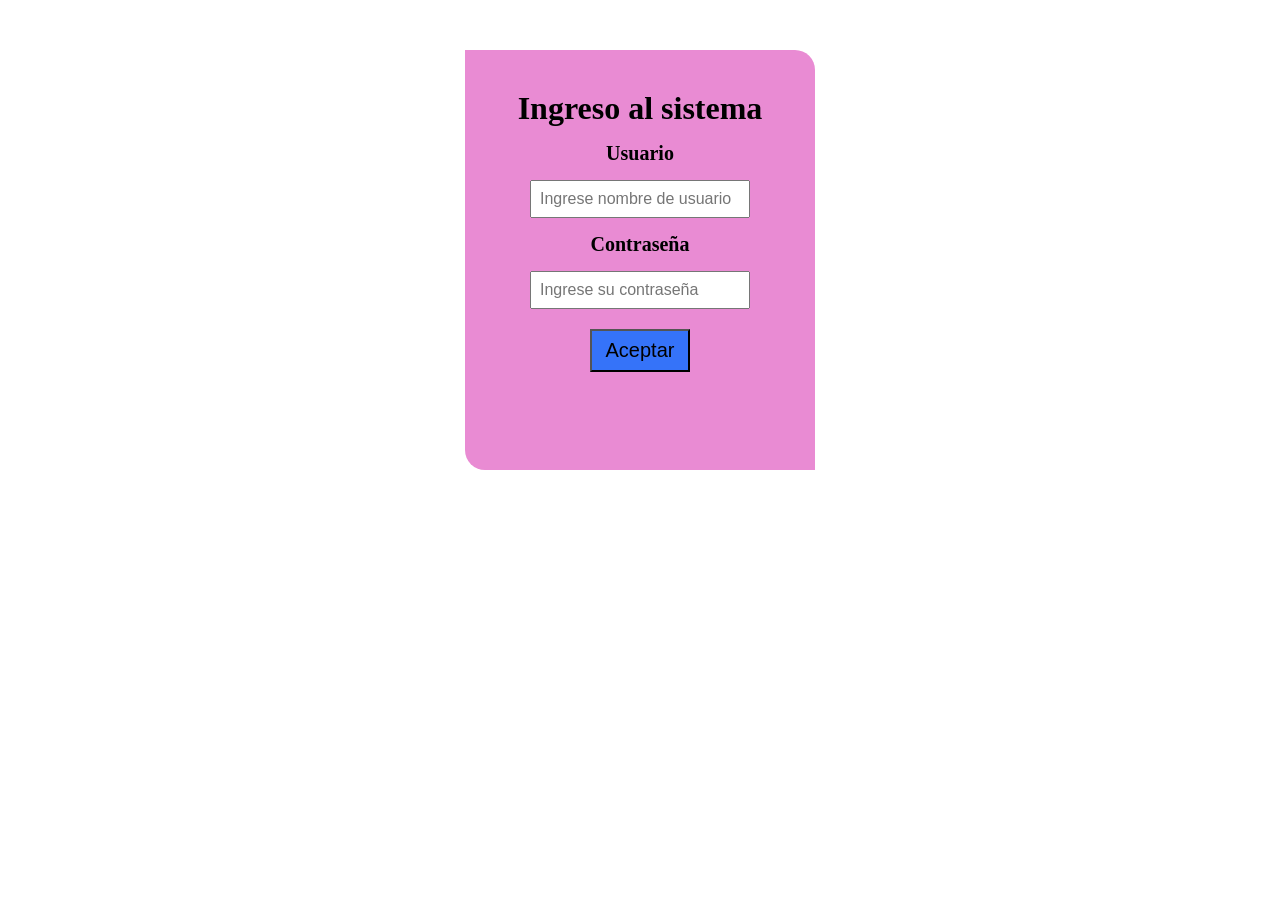
<file: Ceramic_Web/index.html>
<!DOCTYPE html>
<html lang="en">
    <head>
<meta charset = "UTF-8">
<meta name = "viewport" content="widht=device-widht, initial-scale=1.0">
<meta name = "description" content="Aplicación de enseñanza para el manejo de libros">
<meta name = "keywords" content="HTML, CSS, JS, Libros">
<title>CERAMIC</title>
<link rel="stylesheet" href="css/styleLogin.css">
    </head>
<body>
    <form class="form-login" action="">
        <h1>Ingreso al sistema</h1>
        <label for="">Usuario</label>
        <input type="text" id="input user" placeholder="Ingrese nombre de usuario">
        <label for="">Contraseña</label>
        <input type="password"  id="input password" placeholder="Ingrese su contraseña">
        <input type="button" value="Aceptar" onclick="validateUser()">
    </form>
    <script src="js/Login.js"></script>
</body>
</html>
</file>
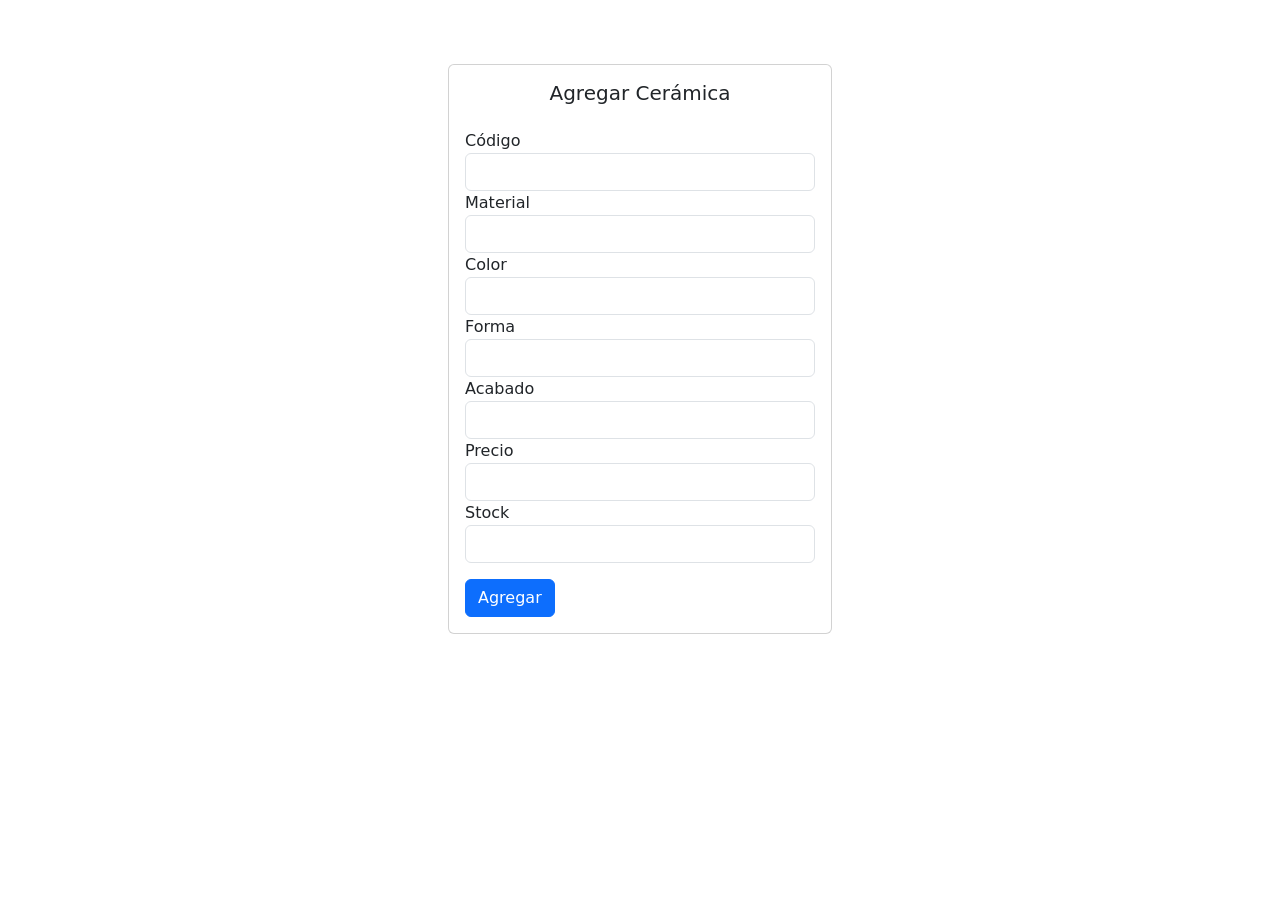
<file: Ceramic_Web/addceramic.html>
<!DOCTYPE html>
<html lang="en">
<head>
    <meta charset="utf-8">
    <meta name="viewport" content="width=device-width, initial-scale=1">
    <title>Agregar Cerámica</title>
    <link rel="stylesheet" href="./css/addceramic.css">
    <link rel="stylesheet" href="./css/bootstrap.min.css">
</head>
<body>
    <div class="card add">
        <div class="card-body">
            <h5 class="card-title">Agregar Cerámica</h5>
            <div class="form-group mt-4">
                <label for="input-code">Código</label>
                <input type="text" class="form-control" id="input-code">
            </div>
            <div class="form-group">
                <label for="input-material">Material</label>
                <input type="text" class="form-control" id="input-material">
            </div>
            <div class="form-group">
                <label for="input-color">Color</label>
                <input type="text" class="form-control" id="input-color">
            </div>
            <div class="form-group">
                <label for="input-form">Forma</label>
                <input type="text" class="form-control" id="input-form">
            </div>
            <div class="form-group">
                <label for="input-acabado">Acabado</label>
                <input type="text" class="form-control" id="input-acabado">
            </div>
            <div class="form-group">
                <label for="input-price">Precio</label>
                <input type="text" class="form-control" id="input-price">
            </div>
            <div class="form-group">
                <label for="input-stock">Stock</label>
                <input type="text" class="form-control" id="input-stock">
            </div>
            <div class="form-group mt-3">
                <button type="button" class="btn btn-primary" id="button-create">Agregar</button>
            </div>
        </div>
    </div>
    <script src="js/bootstrap.bundle.min.js"></script>
    <script src="js/addceramic.js"></script>
</body>
</html>
</file>
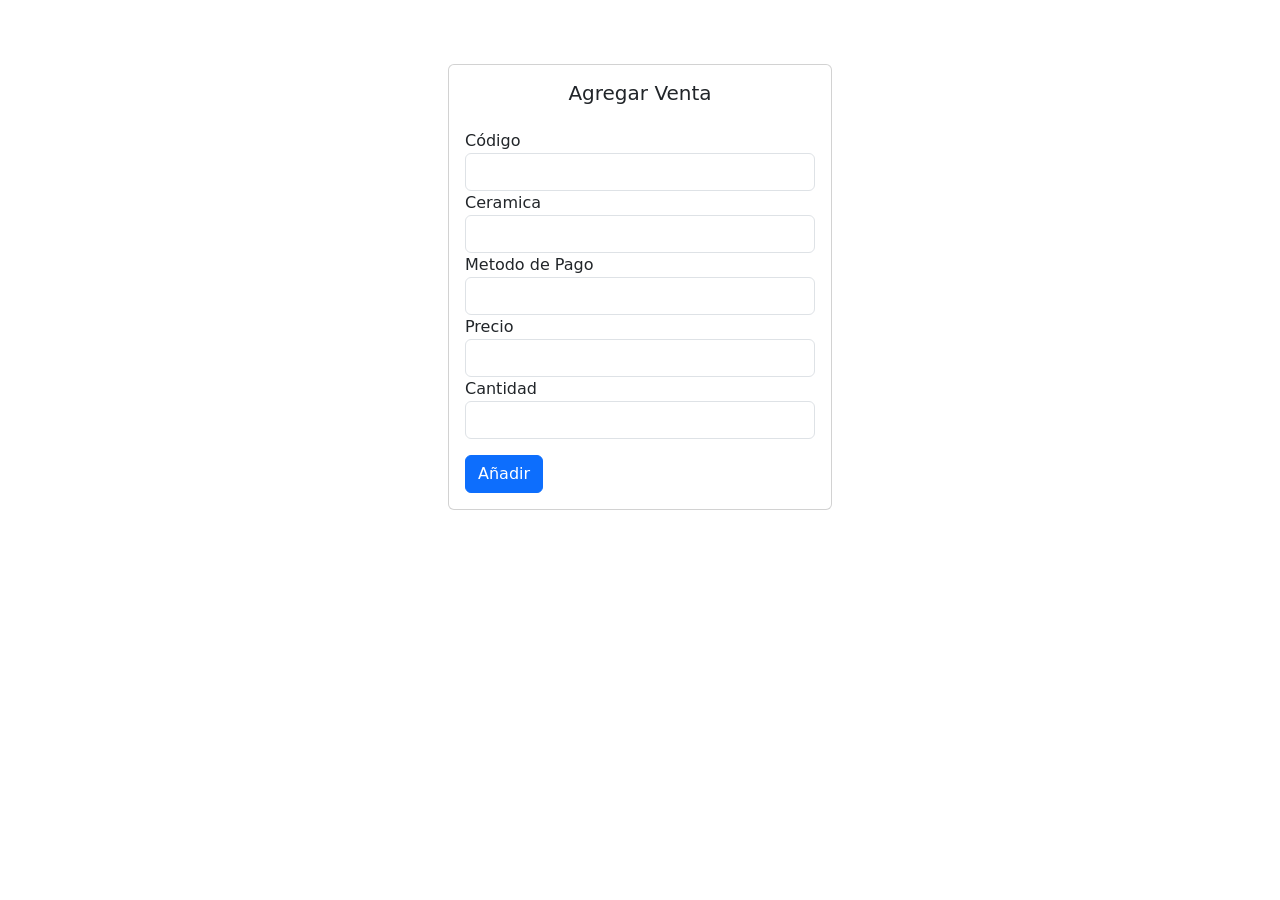
<file: Ceramic_Web/addsale.html>
<!DOCTYPE html>
<html lang="en">
<head>
    <meta charset="utf-8">
    <meta name="viewport" content="width=device-width, initial-scale=1">
    <title>Agregar Venta</title>
    <link rel="stylesheet" href="./css/addsale.css">
    <link rel="stylesheet" href="./css/bootstrap.min.css">
</head> 
<body>
    <div class="card add">
        <div class="card-body">
            <h5 class="card-title">Agregar Venta</h5>
            <div class="form-group mt-4">
                <label for="input-cod">Código</label>
                <input type="text" class="form-control" id="input-cod">
            </div>
            <div class="form-group">
                <label for="input-cod-ceramic">Ceramica</label>
                <input type="text" class="form-control" id="input-cod-ceramic">
            </div>
            <div class="form-group">
                <label for="input-payment">Metodo de Pago</label>
                <input type="text" class="form-control" id="input-payment">
            </div>
            <div class="form-group">
                <label for="input-priceSale">Precio</label>
                <input type="text" class="form-control" id="input-priceSale">
            </div>
            <div class="form-group">
                <label for="input-quantitySold">Cantidad</label>
                <input type="text" class="form-control" id="input-quantitySold">
            </div>
            
            <div class="form-group mt-3">
                <button type="button" class="btn btn-primary" id="button-create">Añadir</button>
            </div>
        </div>
    </div>
    <script src="js/bootstrap.bundle.min.js"></script>
    <script src="js/addsale.js"></script>
</body>
</html>
</file>
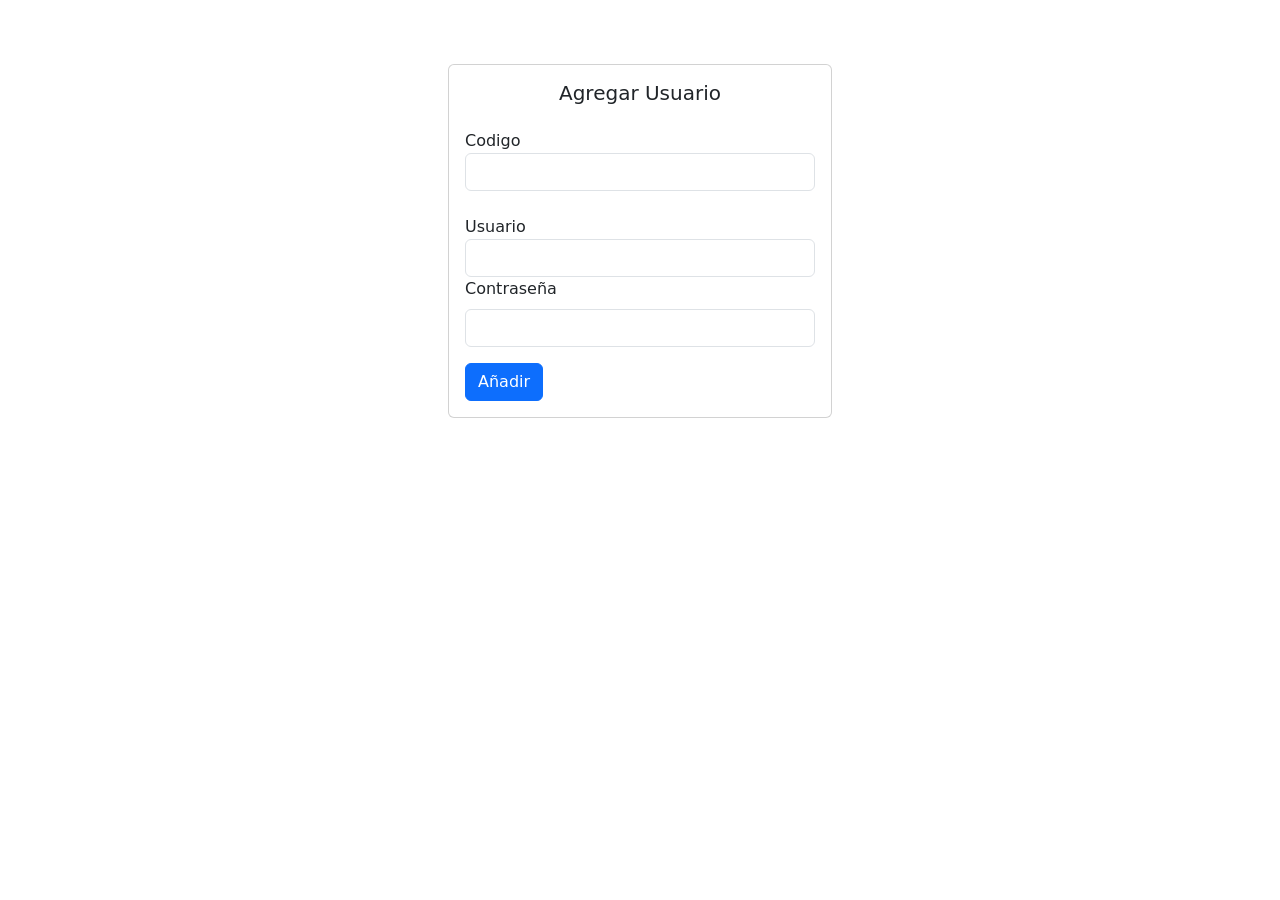
<file: Ceramic_Web/adduser.html>
<!DOCTYPE html>
<html lang="en">
<head>
    <meta charset="utf-8">
    <meta name="viewport" content="width=device-width, initial-scale=1">
    <title>Agregar Usuario</title>
    <link rel="stylesheet" href="./css/adduser.css">
    <link rel="stylesheet" href="./css/bootstrap.min.css">
</head> 
<body>
    <div class="card add">
        <div class="card-body">
            <h5 class="card-title">Agregar Usuario</h5>
            <div class="form-group mt-4">
                <label for="input-code">Codigo</label>
                <input type="text" class="form-control" id="input-code">
            </div>
            <div class="form-group mt-4">
                <label for="input-name">Usuario</label>
                <input type="text" class="form-control" id="input-name">
            </div>
            <div class="form-group">
                <label for="input-password" class="form-label">Contraseña</label>
                <input type="password" class="form-control" id="input-password">
            </div>
            
            <div class="form-group mt-3">
                <button type="button" class="btn btn-primary" id="button-create">Añadir</button>
            </div>
        </div>
    </div>
    <script src="js/bootstrap.bundle.min.js"></script>
    <script src="js/adduser.js"></script>
</body>
</html>
</file>
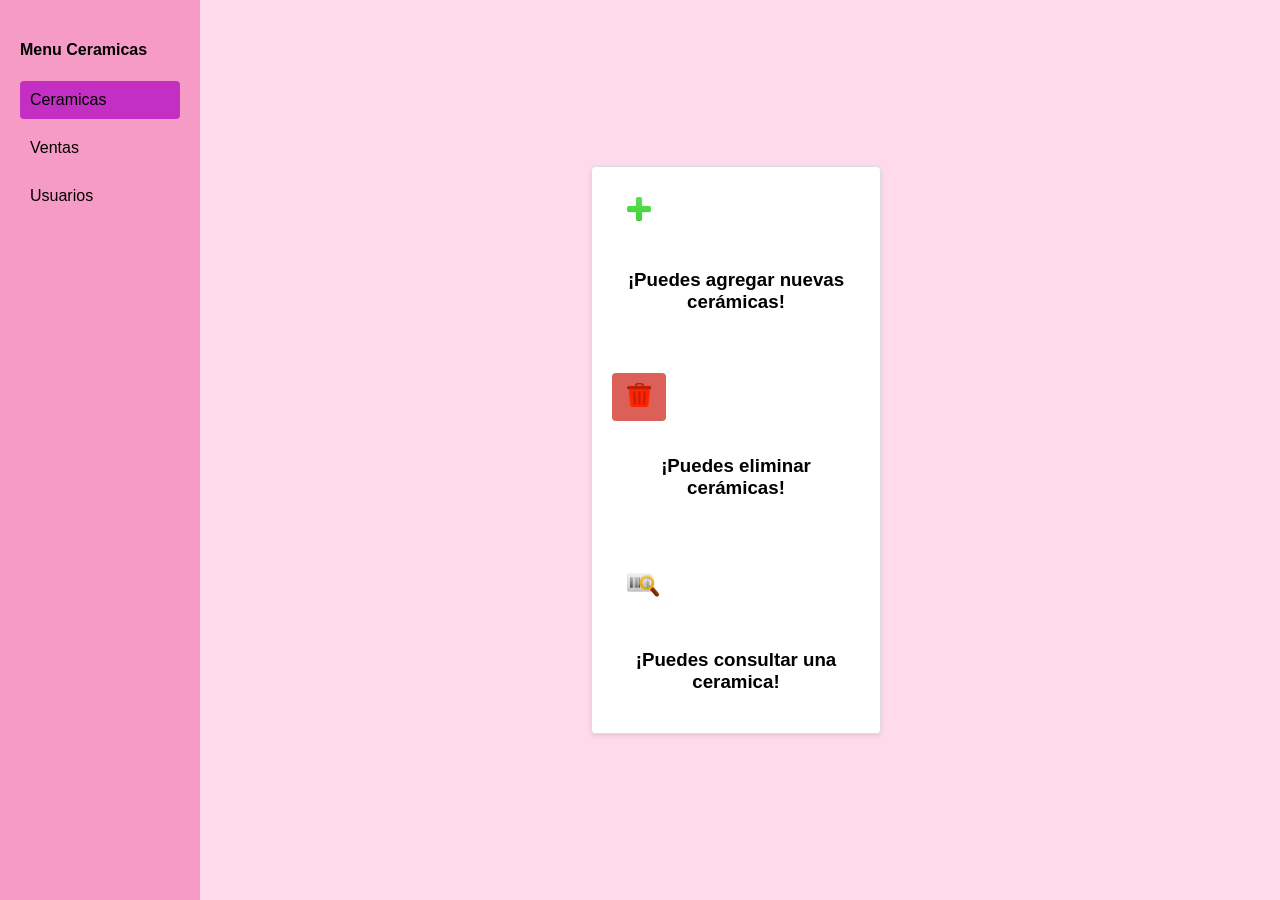
<file: Ceramic_Web/dashboard.html>
<!DOCTYPE html>
<html lang="en">
    <head>
<meta charset = "UTF-8">
<meta name = "viewport" content="widht=device-widht, initial-scale=1.0">
<title>DashBoard Ceramics</title>
<link rel="stylesheet" href="css/style.dashboard.css">
    </head>
<body>
    <div class = "sidebar">
        <h4>Menu Ceramicas</h4>
        <a class="nav-link active" onclick="cleanContent()"  id="button-ceramics">Ceramicas</a>
        <a class="nav-link" onclick="cleanContent()" id="button-borrow">Ventas</a>
        <a class="nav-link" onclick="cleanContent()" id="button-users">Usuarios</a>
    </div>
    <div class = "content" id="content">
        
    </div>
    <script src="js/dashboard.js"></script>
</body>
</html>
</file>
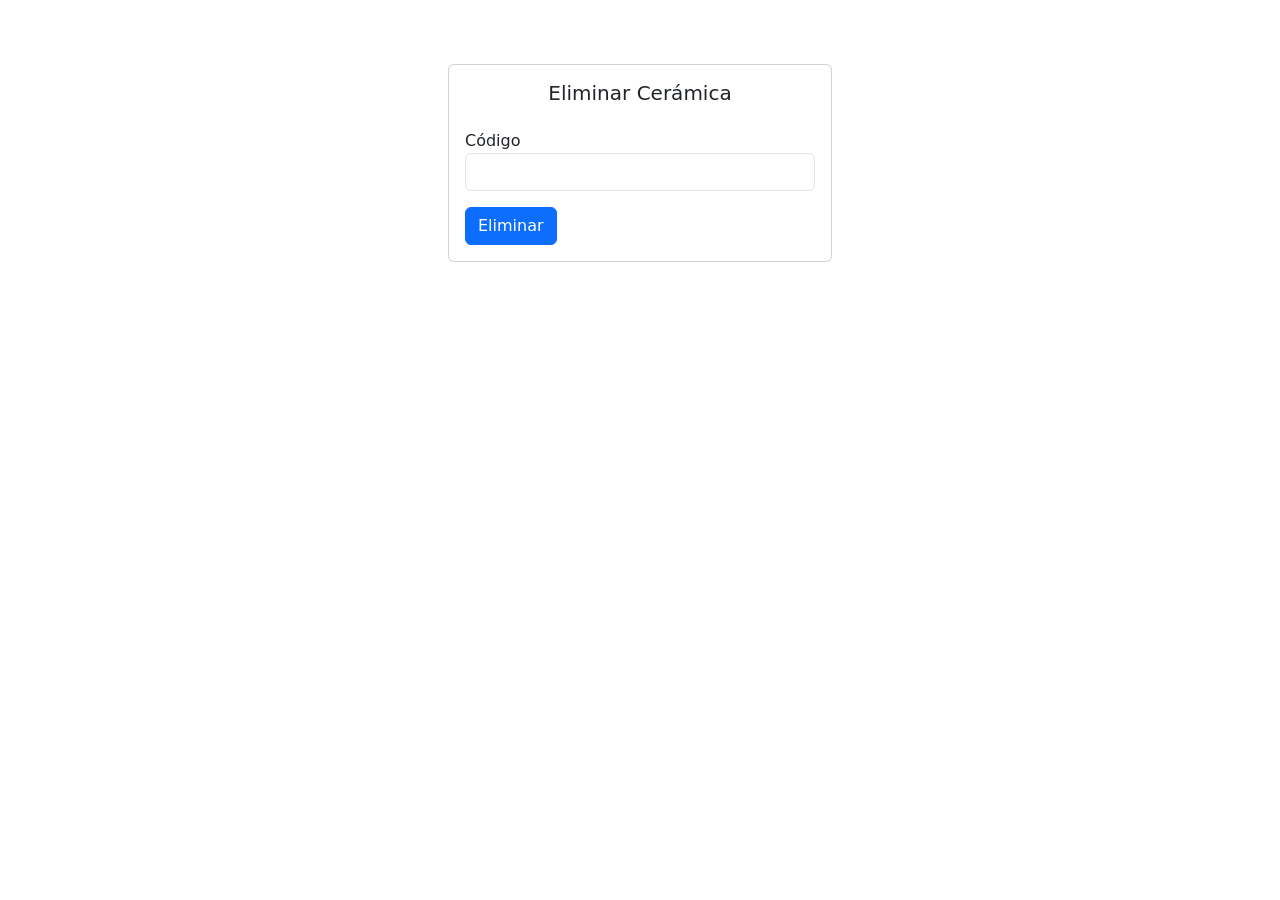
<file: Ceramic_Web/deleteceramic.html>
<!doctype html>
<html lang="en">
<head>
    <meta charset="utf-8">
    <meta name="viewport" content="width=device-width, initial-scale=1">
    <title>Eliminar Cerámica</title>
    <link rel="stylesheet" href="./css/deleteceramic.css">
    <link rel="stylesheet" href="./css/bootstrap.min.css">
</head>
<body>
    <div class="card add">
        <div class="card-body">
            <h5 class="card-title">Eliminar Cerámica</h5>
            <div class="form-group mt-4">
                <label for="input-code">Código</label>
                <input type="text" class="form-control" id="input-code">
            </div>
            <div class="form-group mt-3">
                <button type="button" class="btn btn-primary" id="button-delete">Eliminar</button>
            </div>
        </div>
    </div>
    <script src="js/bootstrap.bundle.min.js"></script>
    <script src="js/deleteceramic.js"></script>
</body>
</html>
</file>
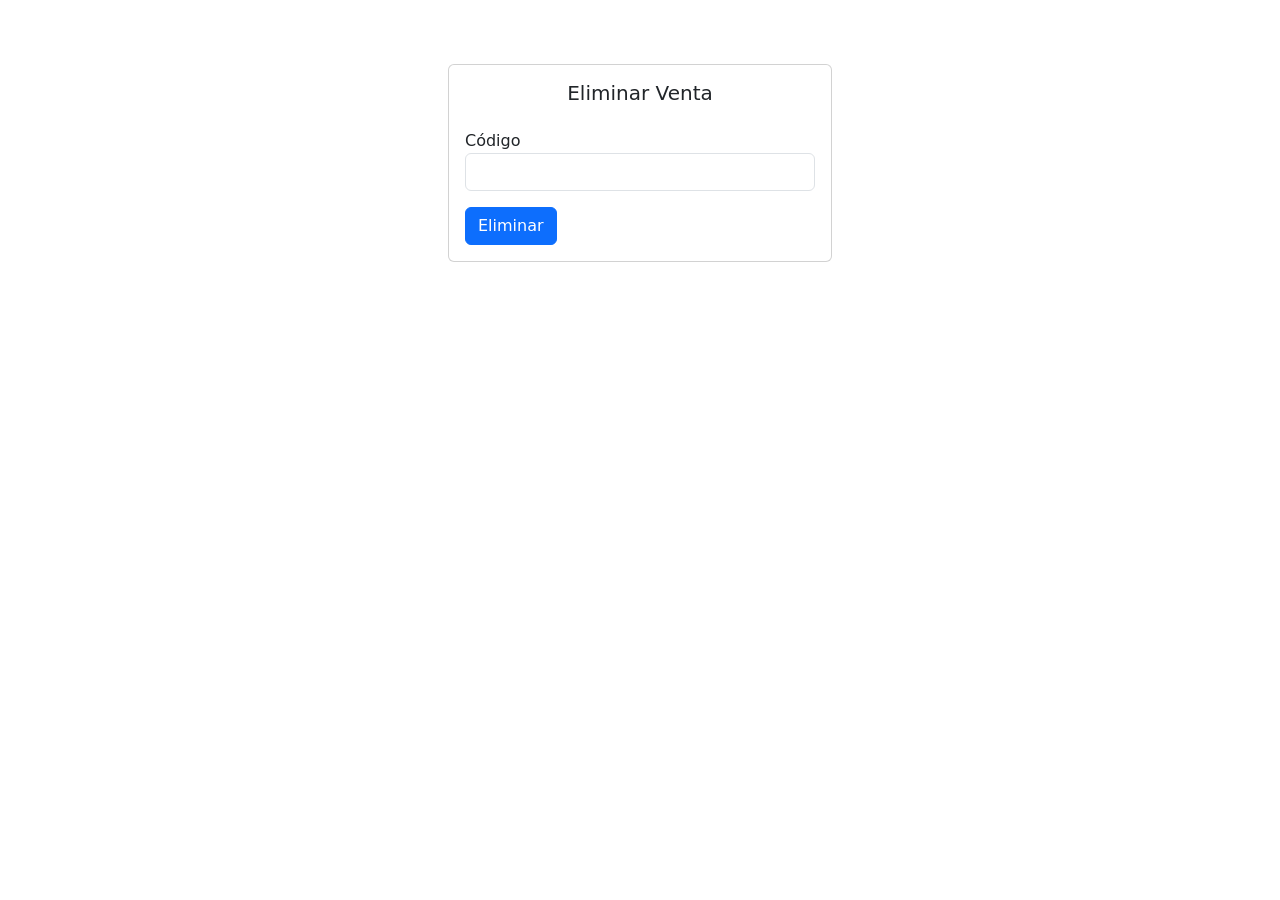
<file: Ceramic_Web/deletesale.html>
<!doctype html>
<html lang="en">
<head>
    <meta charset="utf-8">
    <meta name="viewport" content="width=device-width, initial-scale=1">
    <title>Eliminar Centa</title>
    <link rel="stylesheet" href="./css/deletesale.css">
    <link rel="stylesheet" href="./css/bootstrap.min.css">
</head>
<body>
    <div class="card add">
        <div class="card-body">
            <h5 class="card-title">Eliminar Venta</h5>
            <div class="form-group mt-4">
                <label for="input-code">Código</label>
                <input type="text" class="form-control" id="input-code">
            </div>
            <div class="form-group mt-3">
                <button type="button" class="btn btn-primary" id="button-delete">Eliminar</button>
            </div>
        </div>
    </div>
    <script src="js/bootstrap.bundle.min.js"></script>
    <script src="js/deletesale.js"></script>
</body>
</html>
</file>
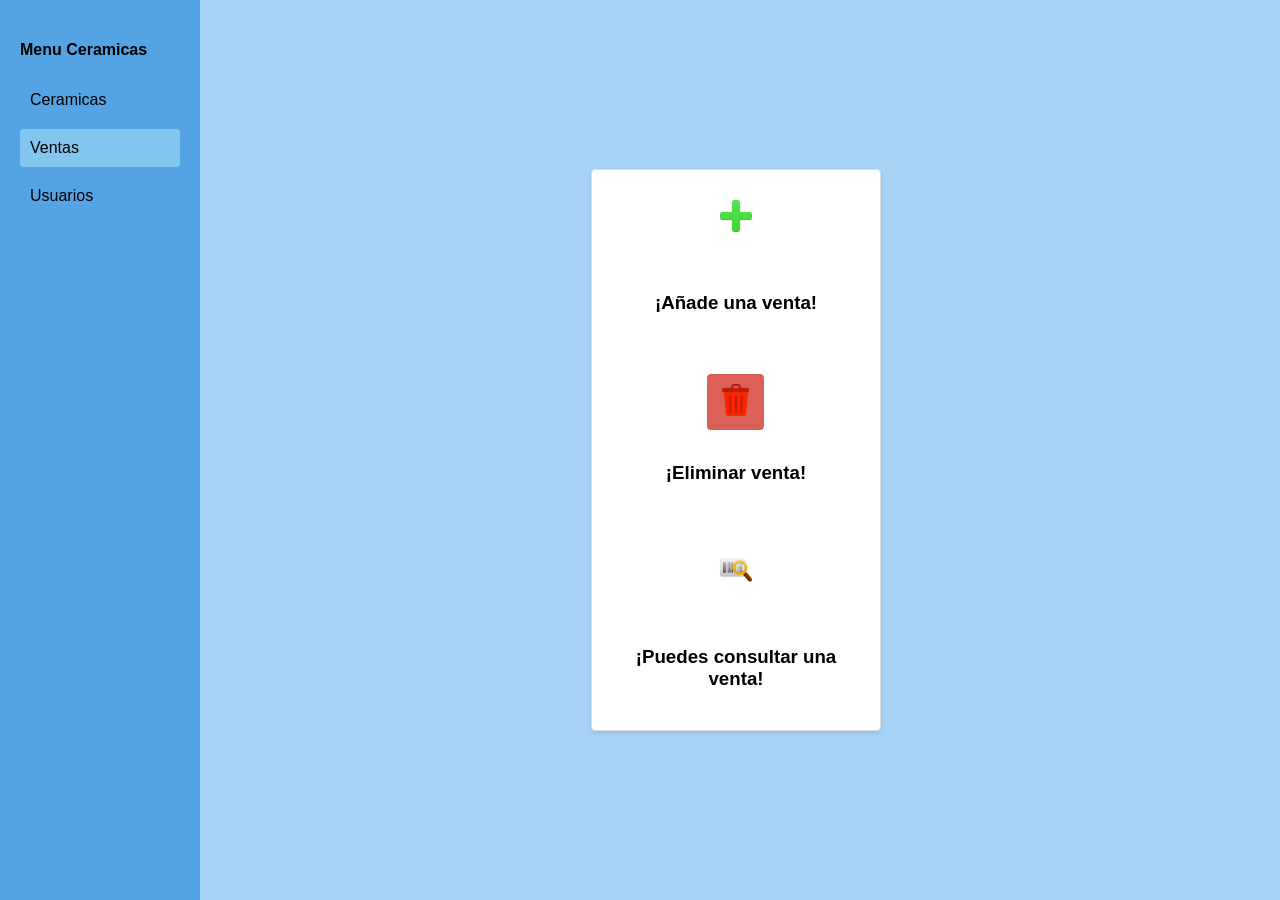
<file: Ceramic_Web/sales.html>
<!DOCTYPE html>
<html lang="en">
    <head>
<meta charset = "UTF-8">
<meta name = "viewport" content="widht=device-widht, initial-scale=1.0">
<title>DashBoard Ceramics</title>
<link rel="stylesheet" href="css/sales.css">
    </head>
<body>
    <div class = "sidebar">
        <h4>Menu Ceramicas</h4>
        <a class="nav-link" onclick="cleanContent()"  id="button-ceramics">Ceramicas</a>
        <a class="nav-link active" onclick="cleanContent()" id="button-borrow">Ventas</a>
        <a class="nav-link" onclick="cleanContent()" id="button-users">Usuarios</a>
    </div>
    <div class = "content" id="content">  
    </div>
    <script src="js/sales.js"></script>
</body>
</html>
</file>
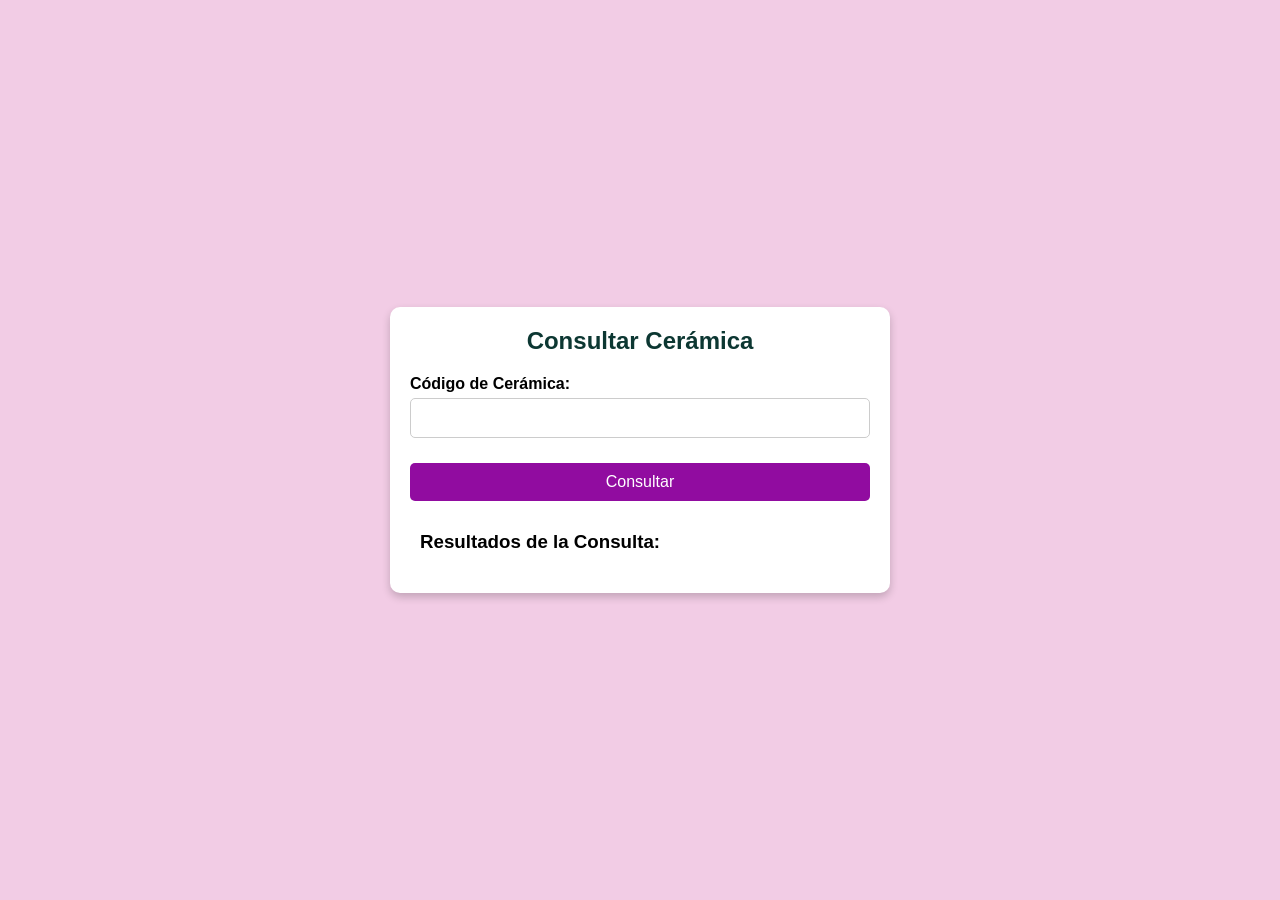
<file: Ceramic_Web/seeceramic.html>
<!DOCTYPE html>
<html lang="en">
<head>
    <meta charset="UTF-8">
    <meta name="viewport" content="width=device-width, initial-scale=1.0">
    <title>Consultar Cerámica</title>
    <link rel="stylesheet" href="css/seeceramic.css">
</head>
<body>
    <div class="query-container">
        <h2>Consultar Cerámica</h2>
        <form id="queryCeramicForm">
            <div class="query-row">
                <label for="query-code">Código de Cerámica:</label>
                <input type="text" id="query-code" name="query-code" required>
            </div>
            <div class="query-row">
                <button type="submit">Consultar</button>
            </div>
        </form>
        <div class="result-container">
            <h3>Resultados de la Consulta:</h3>
            <div id="result">
                <!-- Aquí se mostrarán los resultados -->
            </div>
        </div>
    </div>
    <script src="js/seeceramic.js"></script>
</body>
</html>
</file>
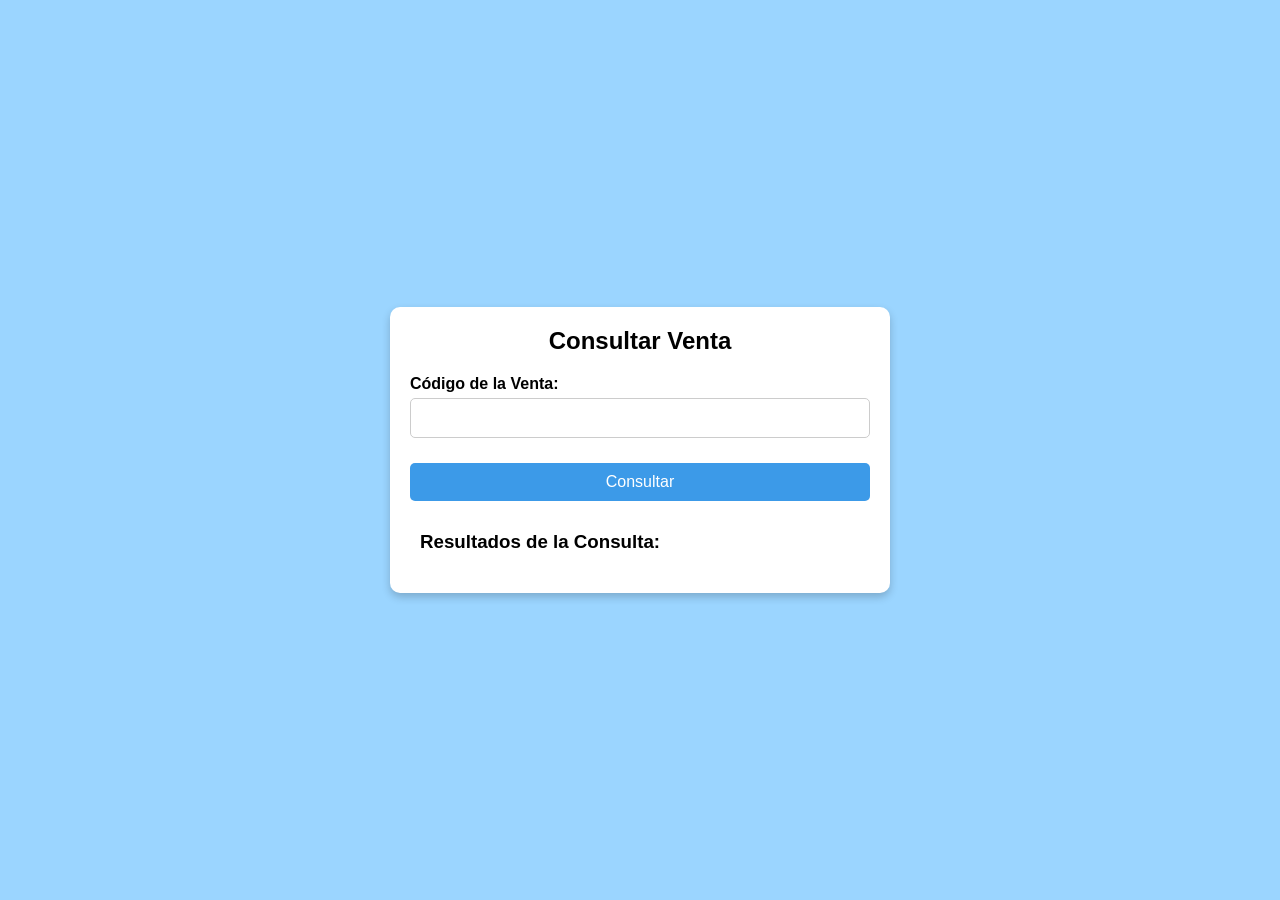
<file: Ceramic_Web/seesales.html>
<!DOCTYPE html>
<html lang="en">
<head>
    <meta charset="UTF-8">
    <meta name="viewport" content="width=device-width, initial-scale=1.0">
    <title>Consultar Venta</title>
    <link rel="stylesheet" href="css/seesales.css">
</head>
<body>
    <div class="query-container">
        <h2>Consultar Venta</h2>
        <form id="querySaleForm">
            <div class="query-row">
                <label for="query-code">Código de la Venta:</label>
                <input type="text" id="query-code" name="query-code" required>
            </div>
            <div class="query-row">
                <button type="submit">Consultar</button>
            </div>
        </form>
        <div class="result-container">
            <h3>Resultados de la Consulta:</h3>
            <div id="result">
            </div>
        </div>
    </div>
    <script src="js/seesales.js"></script>
</body>
</html>
</file>
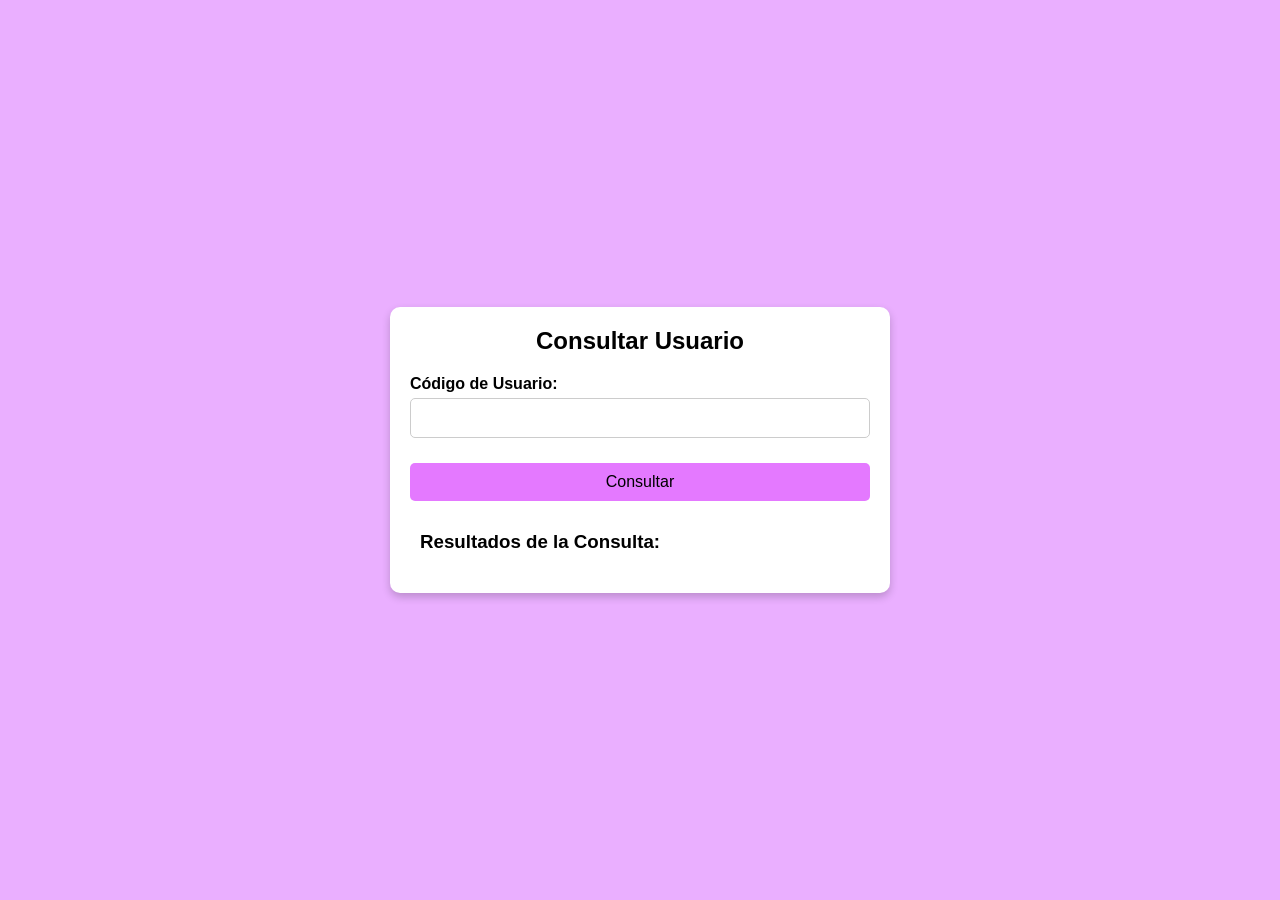
<file: Ceramic_Web/seeusers.html>
<!DOCTYPE html>
<html lang="en">
<head>
    <meta charset="UTF-8">
    <meta name="viewport" content="width=device-width, initial-scale=1.0">
    <title>Consultar Usuario</title>
    <link rel="stylesheet" href="css/seeusers.css">
</head>
<body>
    <div class="query-container">
        <h2>Consultar Usuario</h2>
        <form id="queryUserForm">
            <div class="query-row">
                <label for="query-code">Código de Usuario:</label>
                <input type="text" id="query-code" name="query-code" required>
            </div>
            <div class="query-row">
                <button type="submit">Consultar</button>
            </div>
        </form>
        <div class="result-container">
            <h3>Resultados de la Consulta:</h3>
            <div id="result">
            </div>
        </div>
    </div>
    <script src="js/seeusers.js"></script>
</body>
</html>
</file>
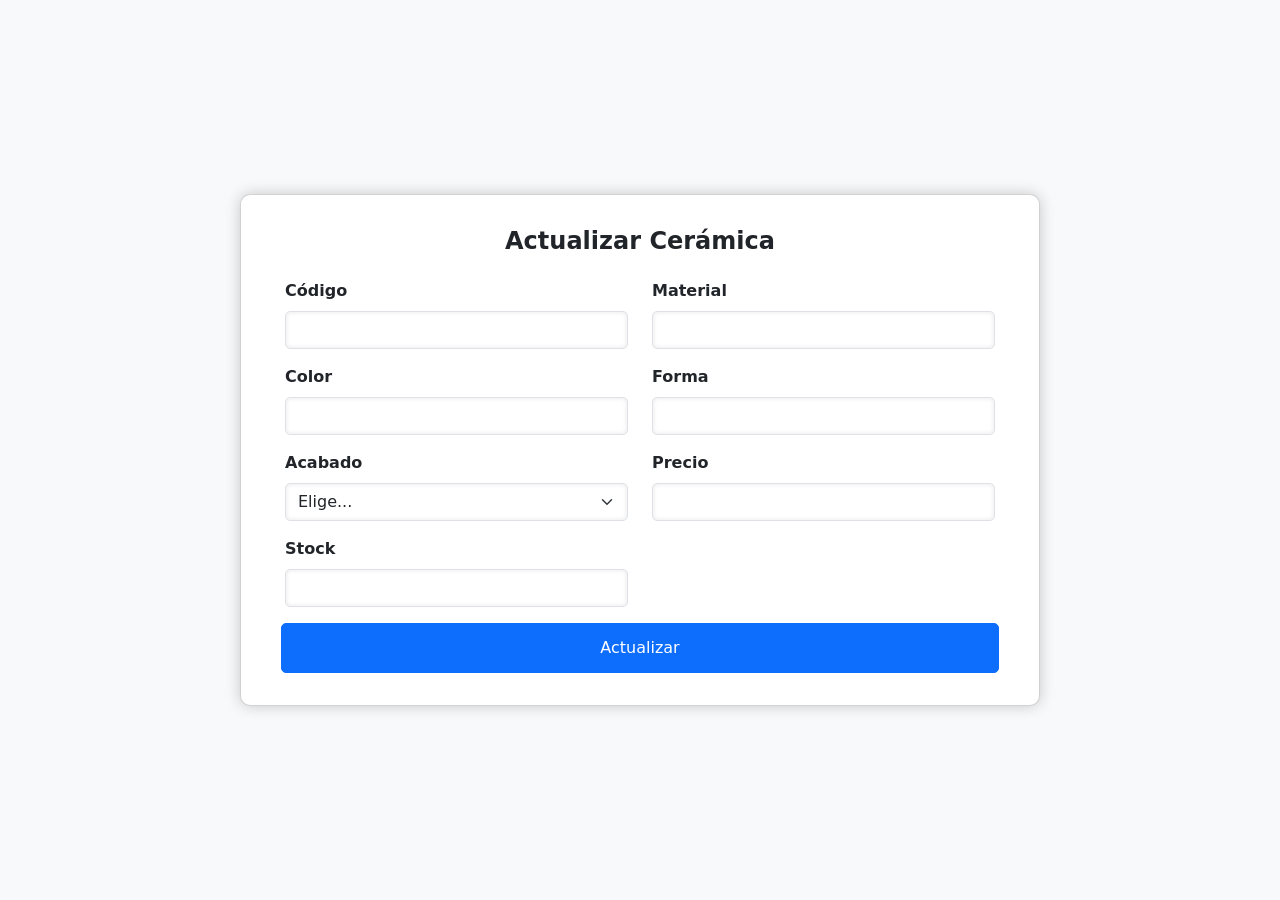
<file: Ceramic_Web/updateceramic.html>
<!DOCTYPE html>
<html lang="en">
<head>
    <meta charset="utf-8">
    <meta name="viewport" content="width=device-width, initial-scale=1">
    <title>Actualizar Cerámica</title>
    <link rel="stylesheet" href="./css/bootstrap.min.css">
    <link rel="stylesheet" href="./css/updateceramic.css">
</head>
<body>
    <div class="card add">
        <div class="card-body">
            <h5 class="card-title">Actualizar Cerámica</h5>
            <form class="row g-3">
                <div class="col-md-6">
                    <label for="input-code" class="form-label">Código</label>
                    <input type="text" class="form-control" id="input-code">
                </div>
                <div class="col-md-6">
                    <label for="input-material" class="form-label">Material</label>
                    <input type="text" class="form-control" id="input-material">
                </div>
                <div class="col-md-6">
                    <label for="input-color" class="form-label">Color</label>
                    <input type="text" class="form-control" id="input-color">
                </div>
                <div class="col-md-6">
                    <label for="input-form" class="form-label">Forma</label>
                    <input type="text" class="form-control" id="input-form">
                </div>
                <div class="col-md-6">
                    <label for="input-acabado" class="form-label">Acabado</label>
                    <select id="input-acabado" class="form-select">
                        <option selected>Elige...</option>
                        <option value="Mate">Mate</option>
                        <option value="Brillante">Brillante</option>
                        <option value="Satinado">Satinado</option>
                        <option value="Texturizado">Texturizado</option>
                    </select>
                </div>
                <div class="col-md-6">
                    <label for="input-price" class="form-label">Precio</label>
                    <input type="text" class="form-control" id="input-price">
                </div>
                <div class="col-md-6">
                    <label for="input-stock" class="form-label">Stock</label>
                    <input type="text" class="form-control" id="input-stock">
                </div>
                <div class="col-12">
                    <button type="button" class="btn btn-primary" id="button-update">Actualizar</button>
                </div>
            </form>
        </div>
    </div>
    <script src="js/bootstrap.bundle.min.js"></script>
    <script src="js/updateceramic.js"></script>
</body>
</html>
</file>
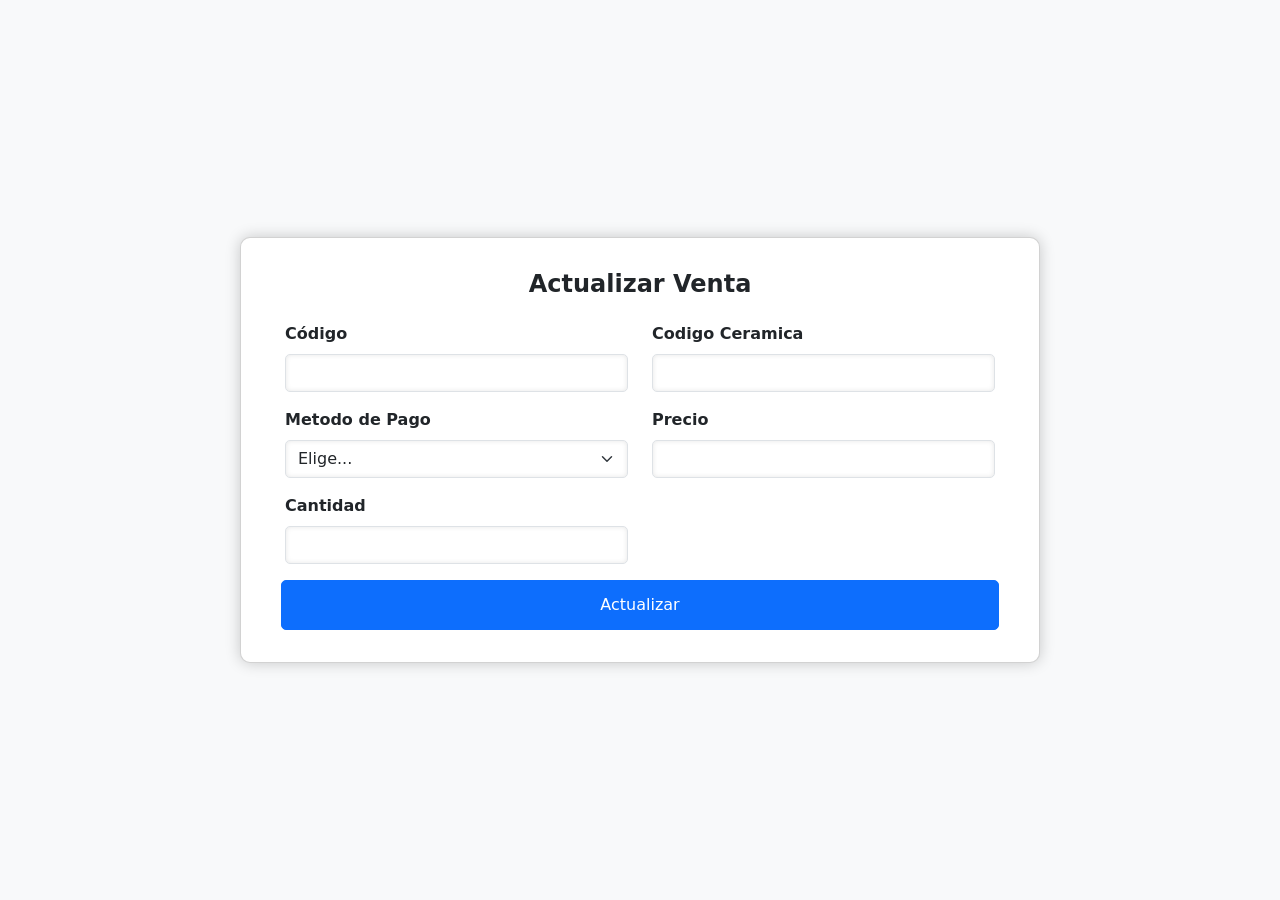
<file: Ceramic_Web/updatesale.html>
<!DOCTYPE html>
<html lang="en">
<head>
    <meta charset="utf-8">
    <meta name="viewport" content="width=device-width, initial-scale=1">
    <title>Actualizar Venta</title>
    <link rel="stylesheet" href="./css/bootstrap.min.css">
    <link rel="stylesheet" href="./css/updatesale.css">
</head>
<body>
    <div class="card add">
        <div class="card-body">
            <h5 class="card-title">Actualizar Venta</h5>
            <form class="row g-3">
                <div class="col-md-6">
                    <label for="input-code" class="form-label">Código</label>
                    <input type="text" class="form-control" id="input-code">
                </div>
                <div class="col-md-6">
                    <label for="input-codCeramic" class="form-label">Codigo Ceramica</label>
                    <input type="text" class="form-control" id="input-codCeramic">
                </div>
                <div class="col-md-6">
                    <label for="input-payment" class="form-label">Metodo de Pago</label>
                    <select id="input-payment" class="form-select">
                        <option selected>Elige...</option>
                        <option value="Cash">Cash</option>
                        <option value="Debir Card">Debit Card</option>
                        <option value="Credir Card">Credit Card</option>
                    </select>
                </div>
                <div class="col-md-6">
                    <label for="input-priceSale" class="form-label">Precio</label>
                    <input type="text" class="form-control" id="input-priceSale">
                </div>
                <div class="col-md-6">
                    <label for="input-quantitySold" class="form-label">Cantidad</label>
                    <input type="text" class="form-control" id="input-quantitySold">
                   
                </div>
                
                <div class="col-12">
                    <button type="button" class="btn btn-primary" id="button-update">Actualizar</button>
                </div>
            </form>
        </div>
    </div>
    <script src="js/bootstrap.bundle.min.js"></script>
    <script src="js/updatesale.js"></script>
</body>
</html>
</file>
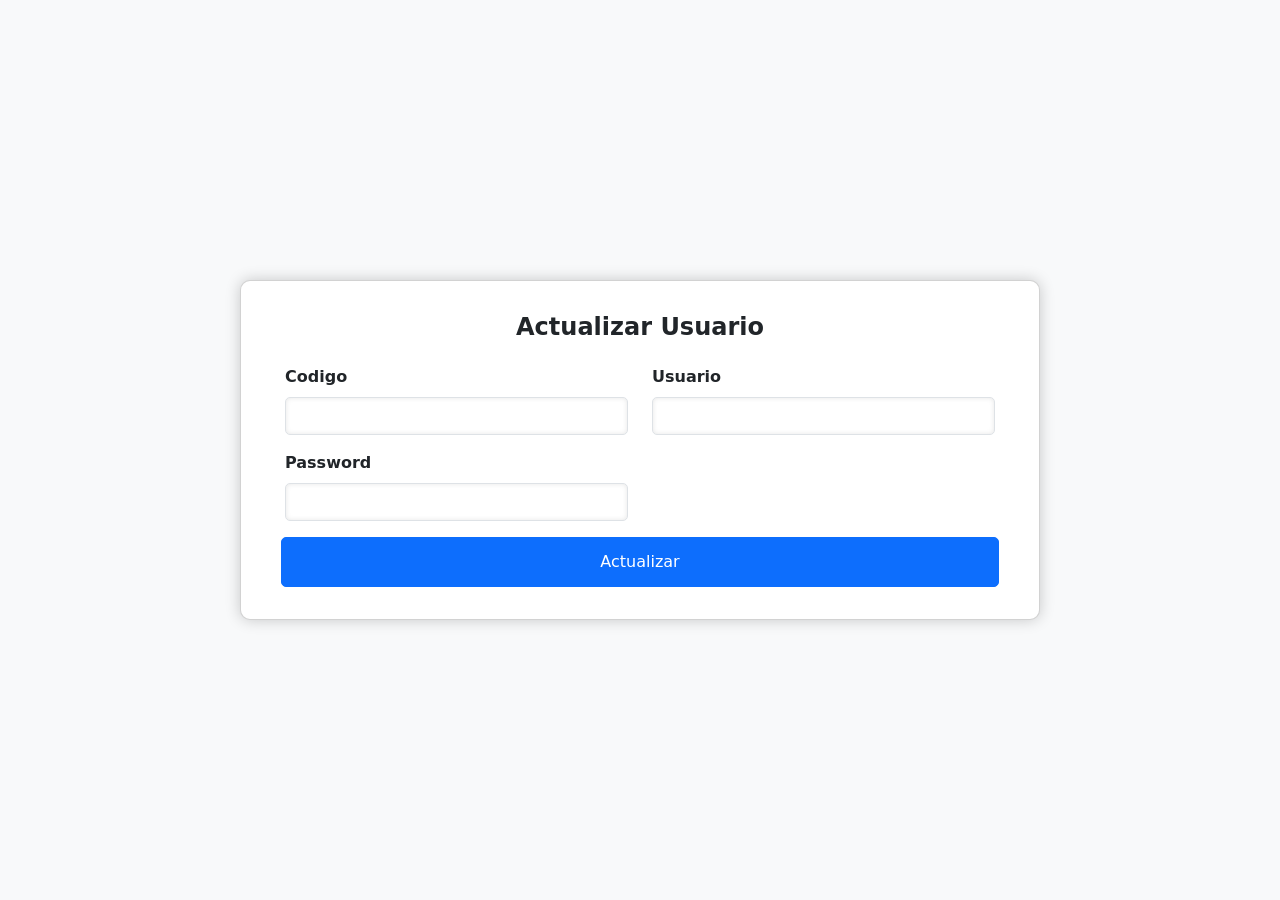
<file: Ceramic_Web/updateuser.html>
<!DOCTYPE html>
<html lang="en">
<head>
    <meta charset="utf-8">
    <meta name="viewport" content="width=device-width, initial-scale=1">
    <title>Actualizar Venta</title>
    <link rel="stylesheet" href="./css/bootstrap.min.css">
    <link rel="stylesheet" href="./css/updateuser.css">
</head>
<body>
    <div class="card add">
        <div class="card-body">
            <h5 class="card-title">Actualizar Usuario</h5>
            <form class="row g-3">
                <div class="col-md-6">
                    <label for="input-code" class="form-label">Codigo</label>
                    <input type="text" class="form-control" id="input-code">
                </div>
                <div class="col-md-6">
                    <label for="input-user" class="form-label">Usuario</label>
                    <input type="text" class="form-control" id="input-user">
                </div>
                <div class="col-md-6">
                    <label for="input-password" class="form-label">Password</label>
                    <input type="password" class="form-control" id="input-password">
                </div>
                
                
                <div class="col-12">
                    <button type="button" class="btn btn-primary" id="button-update">Actualizar</button>
                </div>
            </form>
        </div>
    </div>
    <script src="js/bootstrap.bundle.min.js"></script>
    <script src="js/updateuser.js"></script>
</body>
</html>
</file>
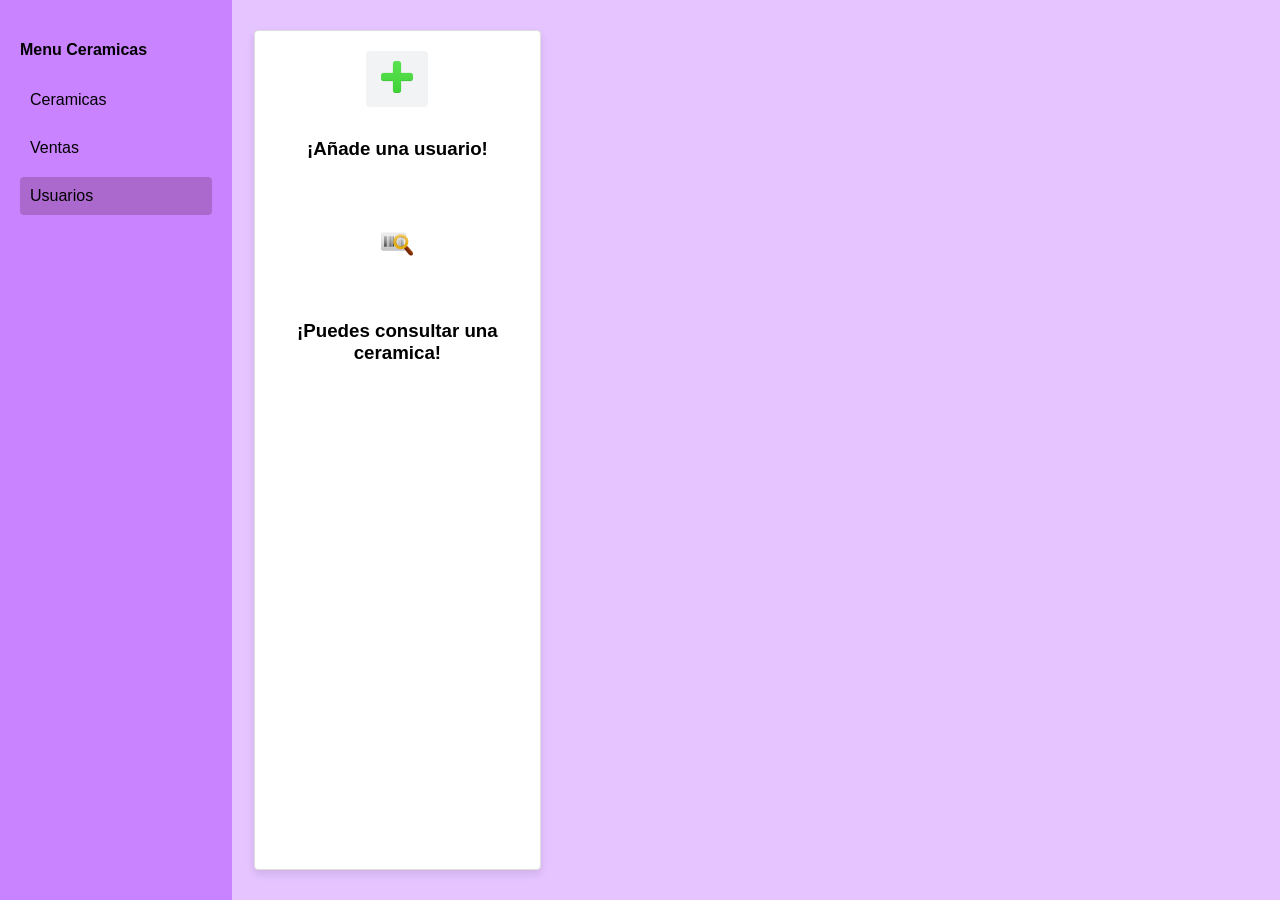
<file: Ceramic_Web/users.html>
<!DOCTYPE html>
<html lang="en">
<head>
    <meta charset="UTF-8">
    <meta name="viewport" content="width=device-width, initial-scale=1.0">
    <title>Usuarios</title>
    <link rel="stylesheet" href="css/users.css">
</head>
<body>
    <div class = "sidebar">
        <h4>Menu Ceramicas</h4>
        <a class="nav-link" onclick="cleanContent()"  id="button-ceramics">Ceramicas</a>
        <a class="nav-link" onclick="cleanContent()" id="button-borrow">Ventas</a>
        <a class="nav-link active" onclick="cleanContent()" id="button-users">Usuarios</a>
    </div>
    <div class="content" id="content"></div>
    <script src="js/users.js"></script>
</body>
</html>
</file>
<file: Ceramic_Web/css/styleLogin.css>
*{
    margin: 0; /*Elimina el margen predeterminado de todos los elementos*/
    padding: 0; /*Elimina el relleno predeterminado de todos los elementos*/
    
}

form {
    width: 350px;
    height:400px;
    background-color: rgb(233, 139, 211);
    padding-top: 20px;
    margin: 50px auto;
    border-top-right-radius: 20px;
    border-bottom-left-radius: 20px;
    box-shadow: -10px 20px 15px 10 px gray;
}

h1{
    color: black;
    text-align: center;
    margin-top: 20px;
    margin-bottom: 30 px;
}

input{
    font-size: 16px;
    padding: 8px; /* Hace que el componente se extiendan en todos los sentidos*/
    display: block; /*Para que se visualice como un bloque*/
    margin: 10px auto; /*Para asignar las margenes, separacion de 10 */
    
    
}

label{
    color: black;
    display: block;
    margin: 15px;
    font-size: 20px;
    font-weight: bold;
    text-align: center;
    
}

input[type= 'button']{
    width: 100px;
    margin-top: 20px;
    font-size: 20px;
    display: block;
    background-color: rgb(53, 115, 249);
    cursor: pointer; /*hace que salga la manito*/
}

input[type= 'button']:hover{
    background-color: rgb(116, 210, 250); /*cambia el color del fondo del boton*/
}
</file>
<file: Ceramic_Web/css/addceramic.css>
.add{
    width: 30%;
    margin: 5% auto;
}
.card-title{
    text-align: center;
}
</file>
<file: Ceramic_Web/css/addsale.css>
.add{
    width: 30%;
    margin: 5% auto;
}
.card-title{
    text-align: center;
}
</file>
<file: Ceramic_Web/css/adduser.css>
.add{
    width: 30%;
    margin: 5% auto;
}
.card-title{
    text-align: center;
}
</file>
<file: Ceramic_Web/css/style.dashboard.css>
body {
    display: flex;
    min-height: 100vh;
    background-color: #ffdaeb;
    margin: 0;
    font-family: Arial, sans-serif;
}

.sidebar {
    width: 12.5%;
    background-color: #f69bc5;
    padding: 20px;
    height: 100vh;
    position: fixed;
    top: 0;
    left: 0;
    color: #000;
    overflow-y: auto;
}

.sidebar h4 {
    color: #000;
}

.sidebar .nav-link {
    display: block;
    color: #000;
    padding: 10px;
    text-decoration: none;
    border-radius: 4px;
    margin-bottom: 10px;
}

.sidebar .nav-link.active, .sidebar .nav-link:hover {
    background-color: #c22fc2;
    color: #000;
}

.content {
    margin-left: 15%;
    padding: 20px;
    flex: 1;
    display: flex;
    flex-wrap: wrap;
}

.card {
    background-color: #fff;
    border: 1px solid #ddd;
    border-radius: 4px;
    overflow: hidden;
    box-shadow: 0 2px 4px rgba(0, 0, 0, 0.1);
    margin: 10px;
    width: calc(30% - 20px);
    display: inline-block;
    vertical-align: top;
}

.card-body {
    padding: 20px;
}

.card-title {
    font-size: 1.25em;
    margin-bottom: 10px;
}

.card-text {
    margin-bottom: 15px;
}

.btn-primary {
    display: inline-block;
    padding: 10px 15px;
    color: #fff;
    background-color: #ffffff;
    text-decoration: none;
    border-radius: 4px;
    margin-bottom: 15px;
}

.btn-primary img {
    width: 24px;
    height: 24px;
}

.btn-primary:hover {
    background-color: #87e17c;
}

.btn-danger {
    display: inline-block;
    padding: 10px 15px;
    color: #fdfdfd;
    background-color: #dc6057;
    text-decoration: none;
    border-radius: 4px;
    cursor: pointer;
    margin-bottom: 15px;
}

.btn-danger img {
    width: 24px;
    height: 24px;

}

.btn-danger:hover {
    background-color: #fa7c72;
}

.btn-other {
    display: inline-block;
    padding: 10px 15px;
    color: #fdfdfd;
    background-color: #ffffff;
    text-decoration: none;
    border-radius: 4px;
    cursor: pointer;
    margin-bottom: 15px;
}

    

.btn-other:hover {
    background-color: #e9f982;
}


.btn-success {
    display: inline-block;
    padding: 10px 15px;
    color: #fff;
    background-color: #28a745;
    text-decoration: none;
    border-radius: 4px;
    cursor: pointer;
    margin-bottom: 15px;
}

.btn-success img {
    width: 24px;
    height: 24px;
}

.btn-success:hover {
    background-color: #5dc268;
}

.margin {
    margin-left: 5px;
}

h3 {
    margin-bottom: 20px;
    text-align: center;
}

#content {
    padding: 30px;
    width: 85%; 
    display: flex; 
    flex-wrap: wrap; 
    justify-content: space-around; 
    align-items: center; 
}
</file>
<file: Ceramic_Web/css/deleteceramic.css>
.add{
    width: 30%;
    margin: 5% auto;
}
.card-title{
    text-align: center;
}
</file>
<file: Ceramic_Web/css/deletesale.css>
.add{
    width: 30%;
    margin: 5% auto;
}
.card-title{
    text-align: center;
}
</file>
<file: Ceramic_Web/css/sales.css>
body{
    display: flex; /*Utiliza el modelo de caja flexible para el diseño de la pagina*/
    min-height: 100vh; /*Establece una altura minima de la pnatalla completa*/
    background-color: #a7d3f7;
    margin: 0; /*Elimina el margen predeterminado del cuerpo*/
    font-family: Arial, sans-serif; /*Establece la fuente de texto*/
}

.sidebar{
    width: 12.5%;
    background-color: #54a3e4;
    padding: 20px;
    height: 100vh;
    position: fixed; /*Para que no se mueva conforme se varie las diemnsiones de la pantalla*/
    top: 0; /*Separacion a la derecha*/
    left: 0;
    color: #000; /*color de la letra*/
    overflow-y: auto; /*barra de desplazamiento conforme vaya avanzando, como un scroll*/
}

.sidebar h4{ /*estilo que solo se aplica al componente h4*/
    color: #000;
}

h3 {
    margin-bottom: 20px;
    text-align: center; /* Esta línea centra el texto en los elementos <h3> */
}

.sidebar .nav-link{
    display: block;
    color: #000;
    padding: 10px; /*relleno interno de 10px*/
    text-decoration: none;
    border-radius: 4px; /*redondea las esquinas de los enlaces*/
    margin-bottom: 10px; /*añade una margen inferior en los enlaces*/
}

.sidebar .nav-link.active, .sidebar .nav-link:hover{
    background-color: #82c5ee;
    color: #000;
}

.content{
    margin-left: 15%;
    padding: 20px;
    flex: 1;
    display: flex;
    flex-wrap: wrap;
}

.card{
    background-color: #fff;
    border: 1px solid #ddd;
    border-radius: 4px;
    overflow: hidden;
    box-shadow: 0 2px 4px rgba(0, 0, 0, 0.1);
    margin: 10px;
    width: calc(30% - 20px);
    display: inline-block;
    vertical-align: top;
}

.card-body{
    padding: 20px;
    text-align: center;
}

.card-title{
    font-size: 1.25em;
    margin-bottom: 10px;
}

.card-text{
    margin-bottom: 15px;
}

.btn-primary{
    display: inline-block;
    padding: 10px 15px;
    color: #fff;
    background-color: #ffffff;
    text-decoration: none;
    border-radius: 4px;
    margin-bottom: 15px;
}

.btn-primary:hover{
    background-color: #87e17c;
}

.btn-danger {
    display: inline-block; /* Muestra los botones como elementos en línea de bloque */
    padding: 10px 15px; /* Añade un relleno interno de 10px en la parte superior e inferior y 15px en los lados */
    color: #fdfdfd; /* Establece el color del texto en blanco */
    background-color: #dc6057; /* Establece el color de fondo azul */
    text-decoration: none; /* Elimina el subrayado de los botones */
    border-radius: 4px; /* Redondea las esquinas de los botones */
    cursor: pointer;
  }
  
  .btn-danger:hover {
    background-color: #FE6D66; /* Establece un color de fondo más oscuro cuando el botón se desplaza sobre él */
  }
  
  .btn-success {
    display: inline-block; /* Muestra los botones como elementos en línea de bloque */
    padding: 10px 15px; /* Añade un relleno interno de 10px en la parte superior e inferior y 15px en los lados */
    color: #fff; /* Establece el color del texto en blanco */
    background-color: #50BF07; /* Establece el color de fondo azul */
    text-decoration: none; /* Elimina el subrayado de los botones */
    border-radius: 4px; /* Redondea las esquinas de los botones */
    cursor: pointer;
  }
  
  .margin{
    margin-left: 2%;
  }
  
  .btn-success:hover {
    background-color: #9AD672; /* Establece un color de fondo más oscuro cuando el botón se desplaza sobre él */
  }

  .btn-other {
    display: inline-block;
    padding: 10px 15px;
    color: #fdfdfd;
    background-color: #ffffff;
    text-decoration: none;
    border-radius: 4px;
    cursor: pointer;
    margin-bottom: 15px;
}


.btn-other:hover {
    background-color: #e9f982;
}

  h3{
    font-weight: bold;
    margin-top: 12.5%;
  }


/*Para cuando se minice la pantalla se sobreescribe */
@media(max-width: 768px){
    .sidebar {
        width: 80%; /* Establece el ancho de la barra lateral al 100% del contenedor */
        height: auto; /* Permite que la altura de la barra lateral se ajuste automáticamente */
        position: relative; /* Cambia la posición de la barra lateral a relativa */
      }
    .content{
        margin-left: 0;
        padding-top: 0;
    }
    .card{
        width: 100%;
        height: 220px;
    }
}

#content {
    padding: 30px;
    width: 85%; 
    display: flex; 
    flex-wrap: wrap; 
    justify-content: space-around; 
    align-items: center; 
}
</file>
<file: Ceramic_Web/css/seeceramic.css>
* {
    box-sizing: border-box;
    margin: 0;
    padding: 0;
}

/*para el fondo*/
body {
    font-family: Arial, sans-serif;
    background-color: #f2cce5;
    display: flex;
    justify-content: center;
    align-items: center;
    height: 100vh;
}

.query-container {
    background-color: #ffffff;
    padding: 20px;
    border-radius: 10px;
    box-shadow: 0 4px 8px rgba(0, 0, 0, 0.2);
    max-width: 500px;
    width: 100%;
}

h2 {
    text-align: center;
    margin-bottom: 20px;
    color: #0c3732;
}

.query-row {
    display: flex;
    flex-direction: column;
    margin-bottom: 15px;
}

label {
    margin-bottom: 5px;
    font-weight: bold;
    color: #000000;
}

input {
    padding: 10px;
    border: 1px solid #ccc;
    border-radius: 5px;
    font-size: 16px;
}

button {
    background-color: #910ca0;
    color: white;
    padding: 10px 20px;
    border: none;
    border-radius: 5px;
    cursor: pointer;
    font-size: 16px;
    margin-top: 10px;
}

button:hover {
    background-color: #f4a1ff;
}

.result-container {
    margin-top: 20px;
    padding: 10px;
}

h3 {
    margin-bottom: 10px;
    color: #000000;
}

#result {
    font-size: 16px;
    color: #000000;
}

/* Estilos para la tarjeta de resultados */
.card {
    background-color: #fff;
    border-radius: 10px;
    box-shadow: 0 2px 4px rgba(0, 0, 0, 0.1);
    padding: 20px;
    margin-top: 20px;
}

.card-body {
    display: flex;
    flex-direction: column;
}

.card-title {
    font-size: 1.5em;
    margin-bottom: 10px;
}

.card-text {
    margin: 5px 0;
}

.btn-danger {
    background-color: #de4943;
    color: white;
    border: none;
    padding: 10px;
    margin-right: 10px;
    cursor: pointer;
    border-radius: 5px;
}

.btn-danger:hover {
    background-color: #fa7c72;
}

.btn-success {
    background-color: #29d32e;
    color: white;
    border: none;
    padding: 10px;
    cursor: pointer;
    border-radius: 5px;
}


.btn-success:hover {
    background-color: #87e17c;
}

.margin {
    margin-top: 10px;
}
</file>
<file: Ceramic_Web/css/seesales.css>
* {
    box-sizing: border-box;
    margin: 0;
    padding: 0;
}

/*para el fondo*/
body {
    font-family: Arial, sans-serif;
    background-color: #9bd5ff;
    display: flex;
    justify-content: center;
    align-items: center;
    height: 100vh;
}

.query-container {
    background-color: #ffffff;
    padding: 20px;
    border-radius: 10px;
    box-shadow: 0 4px 8px rgba(0, 0, 0, 0.2);
    max-width: 500px;
    width: 100%;
}

h2 {
    text-align: center;
    margin-bottom: 20px;
    color: #000000;
}

.query-row {
    display: flex;
    flex-direction: column;
    margin-bottom: 15px;
}

label {
    margin-bottom: 5px;
    font-weight: bold;
    color: #000000;
}

input {
    padding: 10px;
    border: 1px solid #ccc;
    border-radius: 5px;
    font-size: 16px;
}

button {
    background-color: #3c9ae8;
    color: white;
    padding: 10px 20px;
    border: none;
    border-radius: 5px;
    cursor: pointer;
    font-size: 16px;
    margin-top: 10px;
}

button:hover {
    background-color: #7ebff4;
}

.result-container {
    margin-top: 20px;
    padding: 10px;
}

h3 {
    margin-bottom: 10px;
    color: #000000;
}

#result {
    font-size: 16px;
    color: #000000;
}

/* Estilos para la tarjeta de resultados */
.card {
    background-color: #fff;
    border-radius: 10px;
    box-shadow: 0 2px 4px rgba(0, 0, 0, 0.1);
    padding: 20px;
    margin-top: 20px;
}

.card-body {
    display: flex;
    flex-direction: column;
}

.card-title {
    font-size: 1.5em;
    margin-bottom: 10px;
}

.card-text {
    margin: 5px 0;
}

.btn-danger {
    background-color: #de4943;
    color: white;
    border: none;
    padding: 10px;
    margin-right: 10px;
    cursor: pointer;
    border-radius: 5px;
}

.btn-danger:hover {
    background-color: #fa7c72;
}

.btn-success {
    background-color: #29d32e;
    color: white;
    border: none;
    padding: 10px;
    cursor: pointer;
    border-radius: 5px;
}


.btn-success:hover {
    background-color: #87e17c;
}

.margin {
    margin-top: 10px;
}
</file>
<file: Ceramic_Web/css/seeusers.css>
* {
    box-sizing: border-box;
    margin: 0;
    padding: 0;
}

/*para el fondo*/
body {
    font-family: Arial, sans-serif;
    background-color: #eaafff;
    display: flex;
    justify-content: center;
    align-items: center;
    height: 100vh;
}

.query-container {
    background-color: #ffffff;
    padding: 20px;
    border-radius: 10px;
    box-shadow: 0 4px 8px rgba(0, 0, 0, 0.2);
    max-width: 500px;
    width: 100%;
}

h2 {
    text-align: center;
    margin-bottom: 20px;
    color: #000000;
}

.query-row {
    display: flex;
    flex-direction: column;
    margin-bottom: 15px;
}

label {
    margin-bottom: 5px;
    font-weight: bold;
    color: #000000;
}

input {
    padding: 10px;
    border: 1px solid #ccc;
    border-radius: 5px;
    font-size: 16px;
}

button {
    background-color: #e479ff;
    color: rgb(0, 0, 0);
    padding: 10px 20px;
    border: none;
    border-radius: 5px;
    cursor: pointer;
    font-size: 16px;
    margin-top: 10px;
}

button:hover {
    background-color: #e59cf5;
}

.result-container {
    margin-top: 20px;
    padding: 10px;
}

h3 {
    margin-bottom: 10px;
    color: #000000;
}

#result {
    font-size: 16px;
    color: #000000;
}

/* Estilos para la tarjeta de resultados */
.card {
    background-color: #fff;
    border-radius: 10px;
    box-shadow: 0 2px 4px rgba(0, 0, 0, 0.1);
    padding: 20px;
    margin-top: 20px;
}

.card-body {
    display: flex;
    flex-direction: column;
}

.card-title {
    font-size: 1.5em;
    margin-bottom: 10px;
}

.card-text {
    margin: 5px 0;
}

.btn-danger {
    background-color: #de4943;
    color: white;
    border: none;
    padding: 10px;
    margin-right: 10px;
    cursor: pointer;
    border-radius: 5px;
}

.btn-danger:hover {
    background-color: #fa7c72;
}

.btn-success {
    background-color: #29d32e;
    color: white;
    border: none;
    padding: 10px;
    cursor: pointer;
    border-radius: 5px;
}


.btn-success:hover {
    background-color: #87e17c;
}

.margin {
    margin-top: 10px;
}
</file>
<file: Ceramic_Web/css/updateceramic.css>
/* updateceramic.css */
body {
    display: flex;
    justify-content: center;
    align-items: center;
    height: 100vh;
    margin: 0;
    background-color: #f8f9fa;
}

.card {
    width: 100%;
    max-width: 800px;
    border-radius: 10px;
    box-shadow: 0 0 15px rgba(0, 0, 0, 0.2);
}

.card-body {
    padding: 2rem;
}

.card-title {
    margin-bottom: 1.5rem;
    font-size: 1.5rem;
    font-weight: bold;
    text-align: center;
}

.form-label {
    font-weight: bold;
}

.form-control, .form-select {
    border-radius: 5px;
    box-shadow: inset 0 0 5px rgba(0, 0, 0, 0.1);
}

.btn-primary {
    width: 100%;
    padding: 0.75rem;
    border-radius: 5px;
    font-size: 1rem;
}

.row {
    margin-left: 0;
    margin-right: 0;
}

.col-md-6 {
    padding-left: 0.75rem;
    padding-right: 0.75rem;
}

@media (max-width: 767px) {
    .card {
        width: 90%;
    }
}
</file>
<file: Ceramic_Web/css/updatesale.css>
/* updateceramic.css */
body {
    display: flex;
    justify-content: center;
    align-items: center;
    height: 100vh;
    margin: 0;
    background-color: #f8f9fa;
}

.card {
    width: 100%;
    max-width: 800px;
    border-radius: 10px;
    box-shadow: 0 0 15px rgba(0, 0, 0, 0.2);
}

.card-body {
    padding: 2rem;
}

.card-title {
    margin-bottom: 1.5rem;
    font-size: 1.5rem;
    font-weight: bold;
    text-align: center;
}

.form-label {
    font-weight: bold;
}

.form-control, .form-select {
    border-radius: 5px;
    box-shadow: inset 0 0 5px rgba(0, 0, 0, 0.1);
}

.btn-primary {
    width: 100%;
    padding: 0.75rem;
    border-radius: 5px;
    font-size: 1rem;
}

.row {
    margin-left: 0;
    margin-right: 0;
}

.col-md-6 {
    padding-left: 0.75rem;
    padding-right: 0.75rem;
}

@media (max-width: 767px) {
    .card {
        width: 90%;
    }
}
</file>
<file: Ceramic_Web/css/updateuser.css>
/* updateceramic.css */
body {
    display: flex;
    justify-content: center;
    align-items: center;
    height: 100vh;
    margin: 0;
    background-color: #f8f9fa;
}

.card {
    width: 100%;
    max-width: 800px;
    border-radius: 10px;
    box-shadow: 0 0 15px rgba(0, 0, 0, 0.2);
}

.card-body {
    padding: 2rem;
}

.card-title {
    margin-bottom: 1.5rem;
    font-size: 1.5rem;
    font-weight: bold;
    text-align: center;
}

.form-label {
    font-weight: bold;
}

.form-control, .form-select {
    border-radius: 5px;
    box-shadow: inset 0 0 5px rgba(0, 0, 0, 0.1);
}

.btn-primary {
    width: 100%;
    padding: 0.75rem;
    border-radius: 5px;
    font-size: 1rem;
}

.row {
    margin-left: 0;
    margin-right: 0;
}

.col-md-6 {
    padding-left: 0.75rem;
    padding-right: 0.75rem;
}

@media (max-width: 767px) {
    .card {
        width: 90%;
    }
}
</file>
<file: Ceramic_Web/css/users.css>
body {
    display: flex;
    min-height: 100vh;
    margin: 0;
    font-family: Arial, sans-serif;
    background-color: #e6c4ff; /* Fondo más claro */
}

.sidebar {
    width: 15%;
    background-color: #c983ff;
    padding: 20px;
    height: 100vh;
    position: fixed;
    top: 0;
    left: 0;
    color: #000;
    overflow-y: auto;
}

.sidebar h4 {
    color: #000;
}

.sidebar .nav-link {
    display: block;
    color: #000;
    padding: 10px;
    text-decoration: none;
    border-radius: 4px;
    margin-bottom: 10px;
    transition: background-color 0.3s;
}

.sidebar .nav-link.active, .sidebar .nav-link:hover {
    background-color: #ab68cd;
    color: #000;
}

.content {
    margin-left: 17.5%;
    padding: 20px;
    flex: 1;
    display: flex;
    flex-wrap: wrap;
    justify-content: flex-start; /* Alineación más atractiva */
}

.card {
    background-color: #fff;
    border: 1px solid #ddd;
    border-radius: 4px;
    overflow: hidden;
    box-shadow: 0 4px 8px rgba(0, 0, 0, 0.1);
    margin: 10px;
    width: calc(30% - 20px);
    height: auto;
    display: inline-block;
    vertical-align: top;
    transition: transform 0.2s; /* Animación al pasar el ratón */
}

.card:hover {
    transform: translateY(-5px); /* Efecto de elevación al pasar el ratón */
}

.card-body {
    padding: 20px;
    text-align: center;
}

.card-title {
    font-size: 1.5em;
    margin-bottom: 10px;
}

.card-text {
    margin-bottom: 15px;
    width: 100%; /* Ancho completo del input */
    text-align: center;
    border: none;
    outline: none;
}

.user-image {
    width: 50%;
    height: auto;
    border-radius: 50%;
    margin-bottom: 15px;
}

.btn-primary {
    display: inline-block;
    padding: 10px 15px;
    color: #fff;
    background-color: #f1f3f4;
    text-decoration: none;
    border-radius: 4px;
    transition: background-color 0.3s;
}

.btn-primary:hover {
    background-color: #53ea80;
}

.btn-danger {
    display: inline-block;
    padding: 10px 15px;
    color: #fff;
    background-color: #ed4859;
    text-decoration: none;
    border-radius: 4px;
    margin-top: 10px; /* Separación entre botones */
    transition: background-color 0.3s;
    cursor: pointer;
}

.btn-danger:hover {
    background-color: #c82333;
}

.btn-other {
    display: inline-block;
    padding: 10px 15px;
    color: #fdfdfd;
    background-color: #ffffff;
    text-decoration: none;
    border-radius: 4px;
    cursor: pointer;
    margin-bottom: 15px;
}


.btn-other:hover {
    background-color: #e9f982;
}

.btn-success {
    display: inline-block;
    padding: 10px 15px;
    color: #fff;
    background-color: #28a745;
    text-decoration: none;
    border-radius: 4px;
    margin-top: 10px; /* Separación entre botones */
    transition: background-color 0.3s;
    cursor: pointer;
}

.margin {
    margin-left: 10px;
}

.btn-success:hover {
    background-color: #218838;
}

h3 {
    font-weight: bold;
    margin-top: 12.5%;
}

@media (max-width: 768px) {
    .sidebar {
        width: 80%;
        height: auto;
        position: relative;
    }
    .content {
        margin-left: 0;
        padding-top: 0;
    }
    .card {
        width: 100%;
        height: auto;
    }
}
</file>
